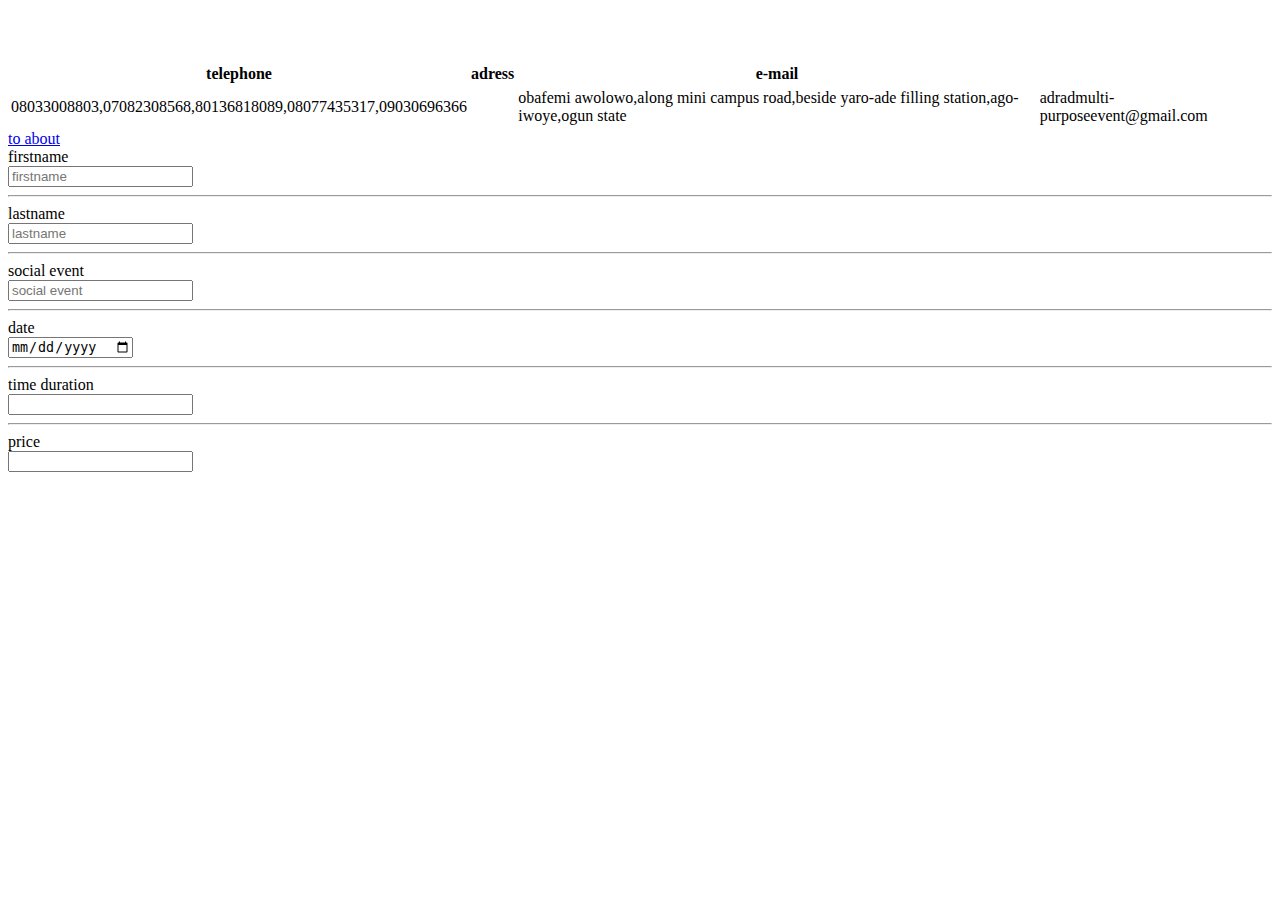
<file: index.html>
<!DOCTYPE html>
<html lang="en">
<head>
    <meta charset="UTF-8">
    <meta name="viewport" content="width=device-width, initial-scale=1.0">
    <title>contact us</title>
</head>
<body>
 <table>
    <tr>
        <th>telephone</th> <br>
        <th>adress</th> <br>
        <th>e-mail</th> <br>
        
<tr>
        <tr>
            <td>08033008803,07082308568,80136818089,08077435317,09030696366<td>
            <td>obafemi awolowo,along mini campus road,beside yaro-ade filling station,ago-iwoye,ogun state</td>
            <td>adradmulti-purposeevent@gmail.com</td>    
        
            <tr>
            </table>    
              <a href="./about.html" >to about</a> <br>
     <form>
        <label for="firstname">firstname</label> <br>
        <input type="text" placeholder="firstname">
        <hr>
        <label for="lastname">lastname</label> <br>
        <input type="text"placeholder="lastname">
        <hr>
        <label for="social event">social event</label> <br>
        <input type="text" placeholder="social event">
        <hr>
        <label for="date">date</label> <br>
        <input type="date">
        <hr>
        <label for="time duration">time duration</label> <br>
        <input type="price">
        <hr>
        <label for="price">price</label> <br>
        <input type="price">
       
     </form>         
    </tr>
 </table>   
</body>
</html>
</file>
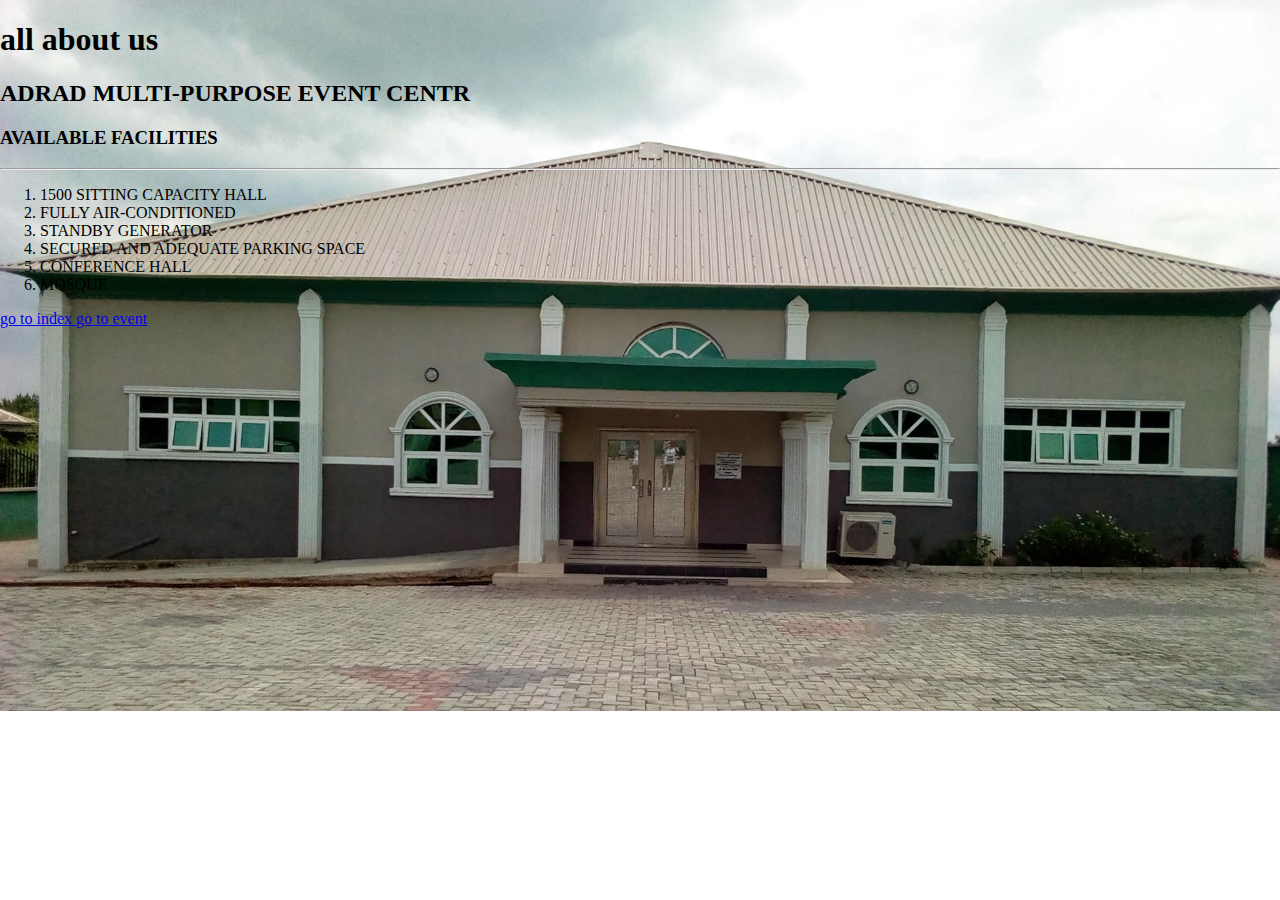
<file: about.html>
<!DOCTYPE html>
<html lang="en">
<head>
    <meta charset="UTF-8">
    <meta name="viewport" content="width=device-width, initial-scale=1.0">
    <title>ADRAD MULTI-PURPOSE EVENT CENTER</title>
    <link rel="stylesheet" href="about.css">
</head>
<body>
 <h1>all about us </h1> 
 <p>
<h2>ADRAD MULTI-PURPOSE EVENT CENTR</h2>
<p>
 <h3>AVAILABLE FACILITIES</h3>   
</p>
<hr>
<ol>
    <li>1500 SITTING CAPACITY HALL</li>
    <li>FULLY AIR-CONDITIONED</li>
    <li>STANDBY GENERATOR</li>
    <li>SECURED AND ADEQUATE PARKING SPACE</li>
    <li>CONFERENCE HALL</li>
    <li>MOSQUE</li>
</ol>

<a href="./index.html">go to index 
    <a href="./event.html">go to event                                                                                               </a>
 </p>
 
 


</body>
</html>
</file>
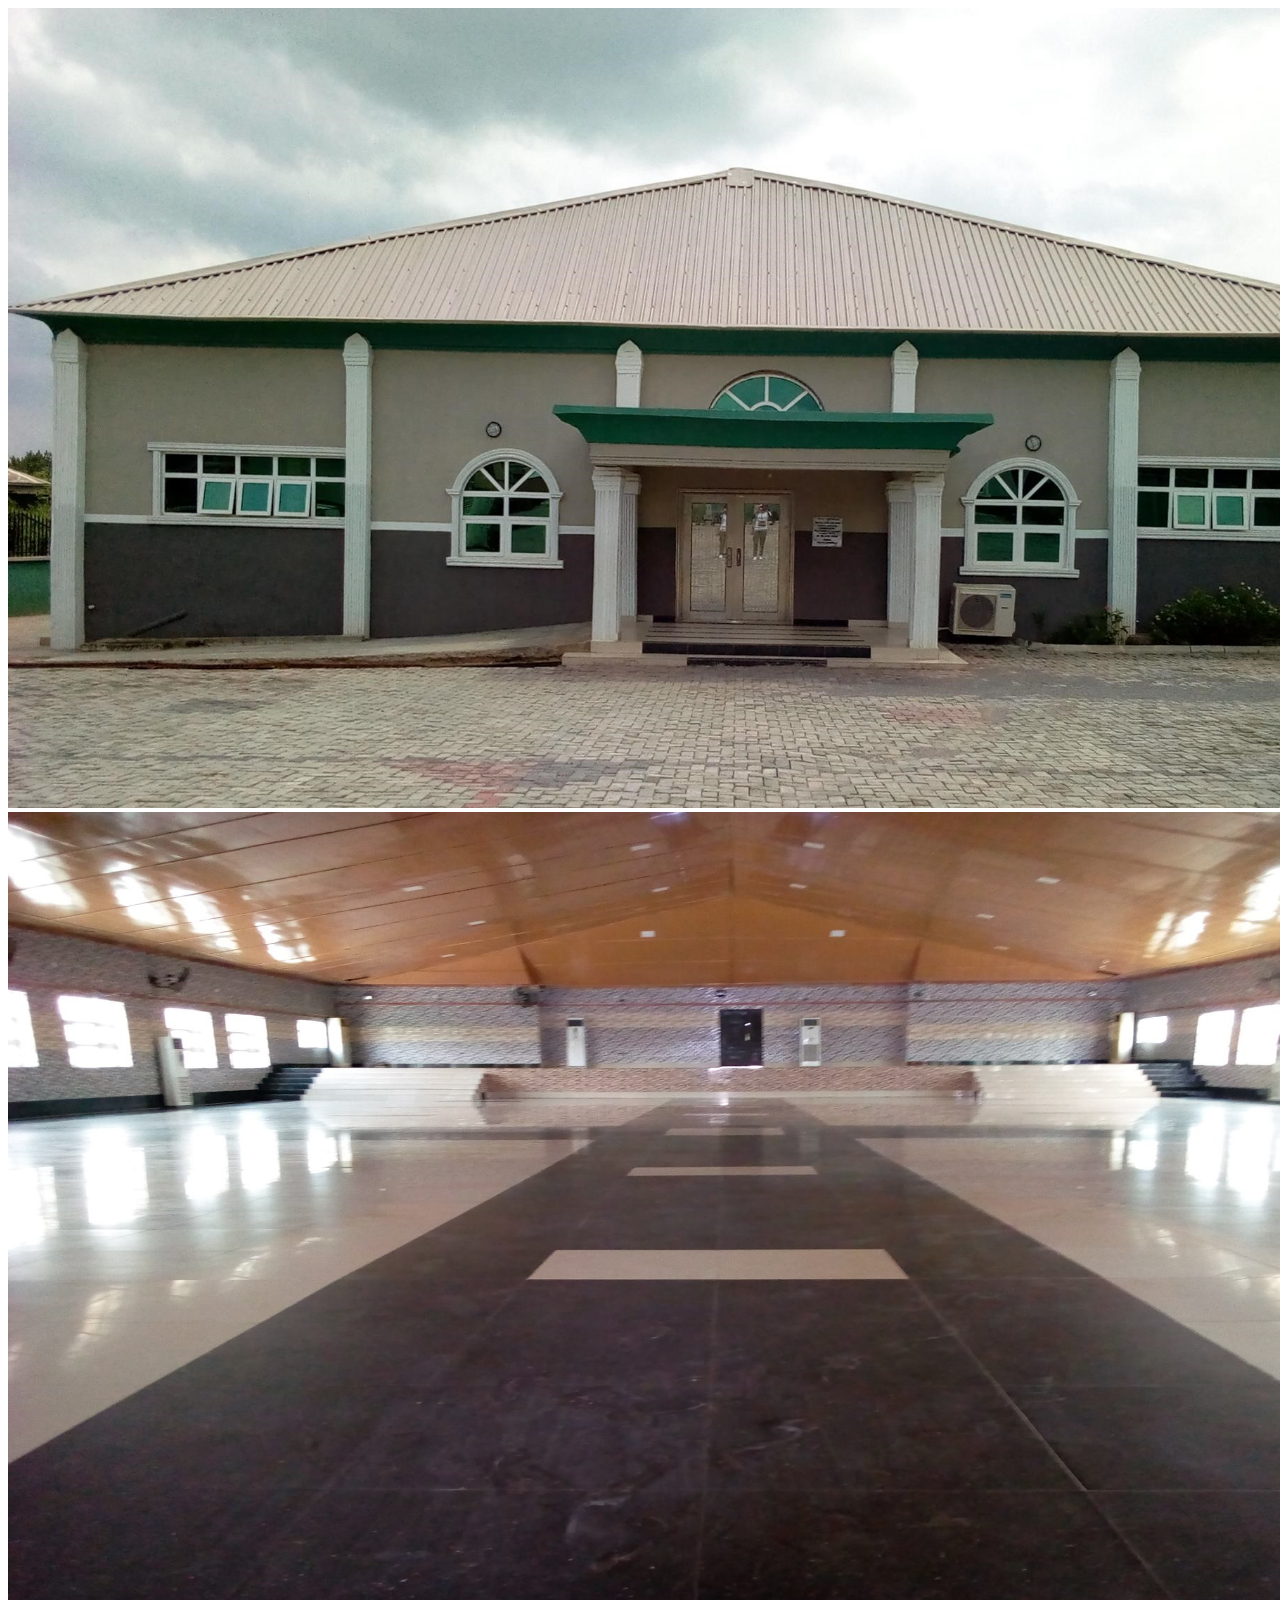
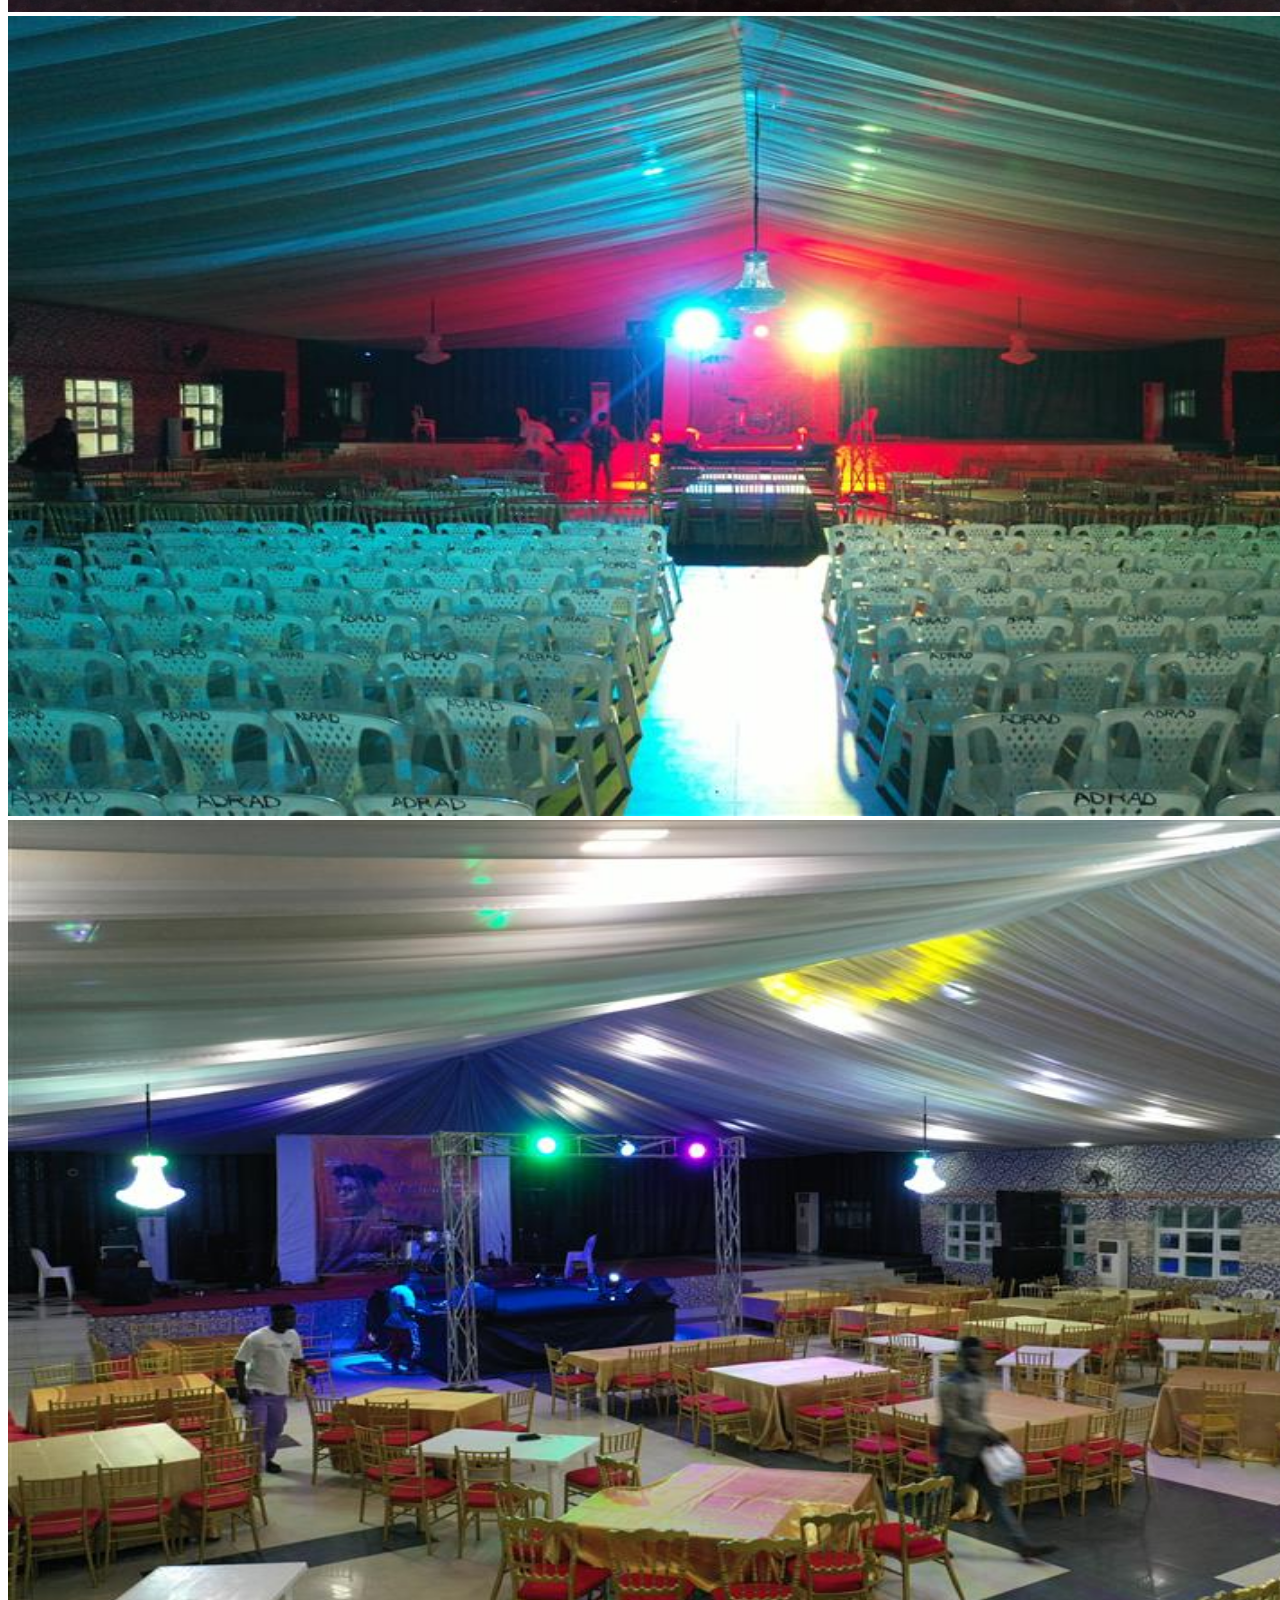
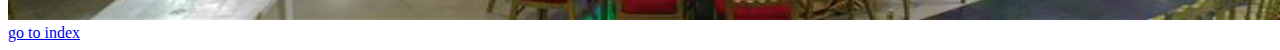
<file: event.html>
<!DOCTYPE html>
<html lang="en">
<head>
   
    <title>Document</title>
</head>
<body>
    <div class="mama">
        <img style="width: 90rem;height:50rem;" src="./300435055_399390838969901_7870788501998160041_n.jpg" alt="">
    </div>
    <div class="bud">
        <img style="width: 90rem;height:50rem;" src="./36875960_203234487185518_9067154842119569408_n.jpg" alt="">
    </div>
    <div class="huy">
        <img style="width: 90rem;height:50rem;" src="./7aae05dd-2325-4677-8993-85682f1051a7.jpg" alt="">
    </div>
    <div class="uty">
        <img style="width: 90rem;height:50rem;" src="./487894da-9e1e-4b0d-bdf8-7739bc936aee.jpg" alt="">
    </div>
    
<a href="./index.html">go to index
    
    
</body>
</html>
</file>
<file: about.css>
body{
    background-image:url(./300435055_399390838969901_7870788501998160041_n.jpg);
    background-repeat:no-repeat;
    background-size: cover;
    margin: 0px;
    padding: 0px;
}
body:hover{
    background-image: url(./7aae05dd-2325-4677-8993-85682f1051a7.jpg);
    transition-duration: 0.5s;
}body:hover{
    background-image:url(./c19314c1-d4fd-4f98-8c65-1b012c5cf537.jpg);
    transition-duration: 0.5s;
}
</file>
